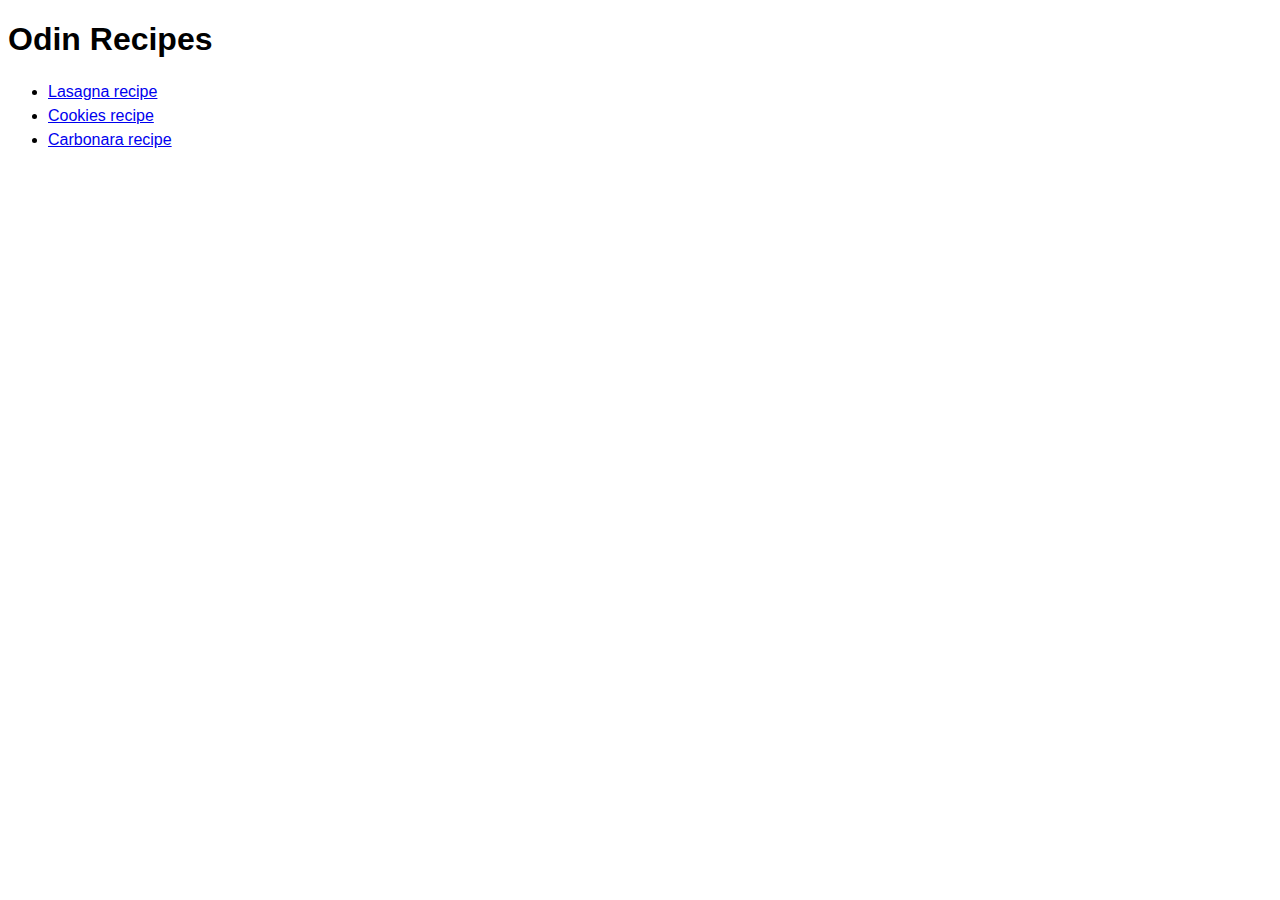
<file: index.html>
<!DOCTYPE html>
<html lang="en">
<head>
    <meta charset="UTF-8">
    <title>Document</title>
    <link rel="stylesheet" href="style.css">
</head>
<body>
    <h1>Odin Recipes</h1>
    <ul>
        <li><a href="recipes/lasagna.html">Lasagna recipe</a></li>
        <li><a href="recipes/cookies.html">Cookies recipe</a></li>
        <li><a href="recipes/carbonara.html">Carbonara recipe</a></li>
    </ul>
</body>
</html>
</file>
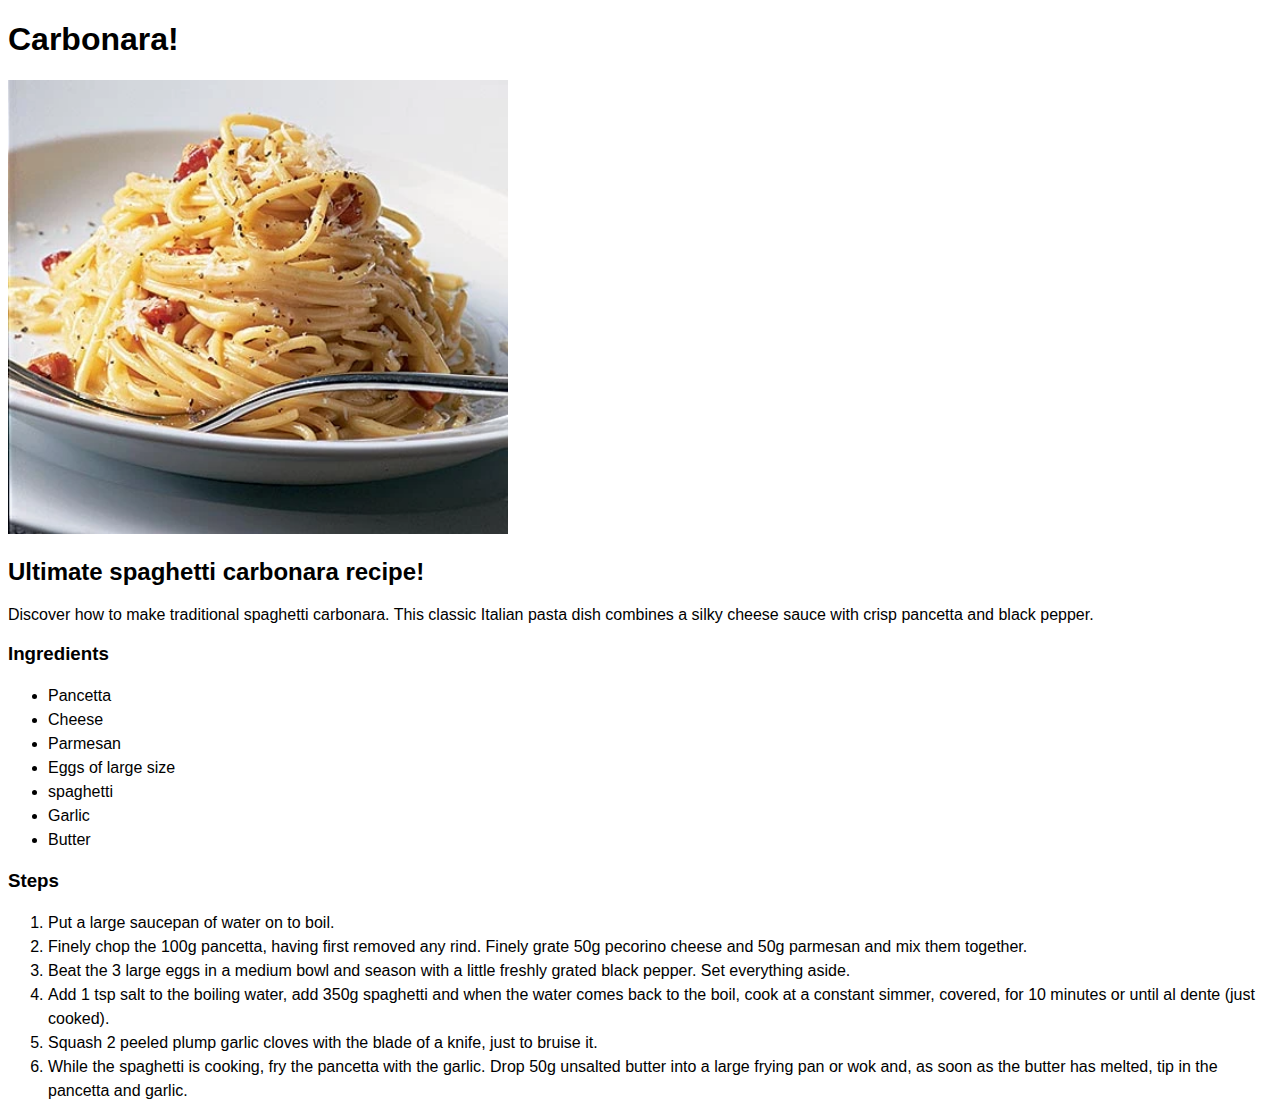
<file: recipes/carbonara.html>
<!DOCTYPE html>
<html lang="en">
<head>
    <meta charset="UTF-8">
    <title>Carbonara</title>
    <link rel="stylesheet" href="../style.css">
</head>
<body>
    <h1>Carbonara!</h1>
    <img src="../images/carbonara.webp" alt="Picture of Carbonara" width="500px">
    <h2>Ultimate spaghetti carbonara recipe!</h2>
    <p>Discover how to make traditional spaghetti carbonara. This classic Italian pasta dish combines a silky cheese sauce with crisp pancetta and black pepper.</p>

    <h3>Ingredients</h3>
    <ul>
        <li>Pancetta</li>
        <li>Cheese</li>
        <li>Parmesan</li>
        <li>Eggs of large size</li>
        <li>spaghetti</li>
        <li>Garlic</li>
        <li>Butter</li>
    </ul>
 
    <h3>Steps</h3>
    <ol>
        <li>Put a large saucepan of water on to boil.</li>
        <li>Finely chop the 100g pancetta, having first removed any rind. Finely grate 50g pecorino cheese and 50g parmesan and mix them together.</li>
        <li>Beat the 3 large eggs in a medium bowl and season with a little freshly grated black pepper. Set everything aside.</li>
        <li>Add 1 tsp salt to the boiling water, add 350g spaghetti and when the water comes back to the boil, cook at a constant simmer, covered, for 10 minutes or until al dente (just cooked).</li>
        <li>Squash 2 peeled plump garlic cloves with the blade of a knife, just to bruise it.</li>
        <li>While the spaghetti is cooking, fry the pancetta with the garlic. Drop 50g unsalted butter into a large frying pan or wok and, as soon as the butter has melted, tip in the pancetta and garlic.</li>
    </ol>

</body>
</html>
</file>
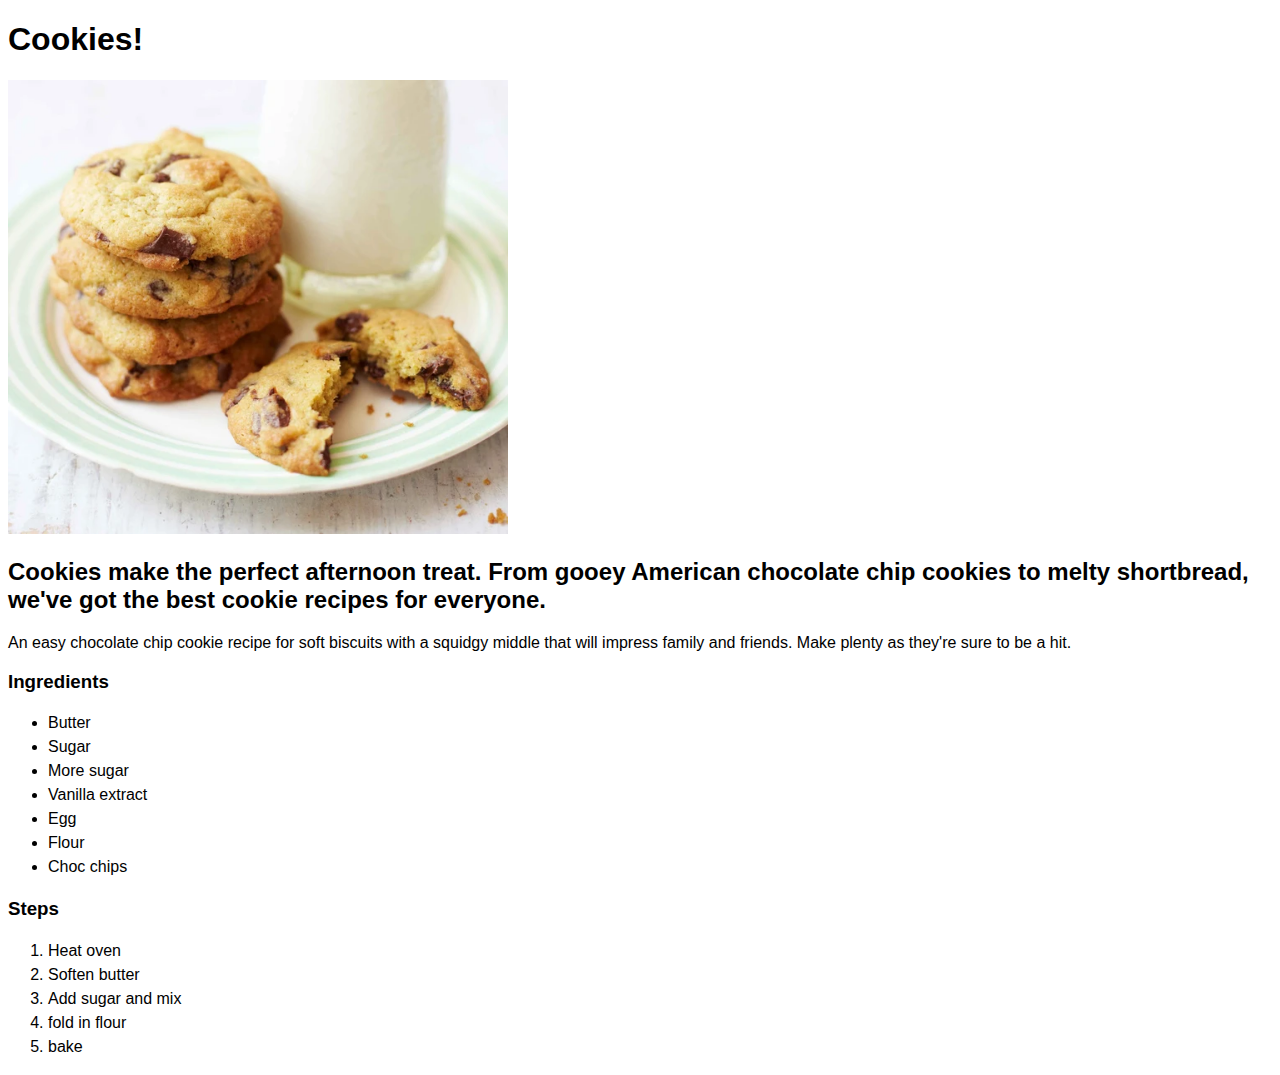
<file: recipes/cookies.html>
<!DOCTYPE html>
<html lang="en">
<head>
    <meta charset="UTF-8">
    <title>Cookies</title>
    <link rel="stylesheet" href="../style.css">
</head>
<body>
    <h1>Cookies!</h1>
    <img src="../images/cookies.webp" alt="Picture of cookies" width="500px">
    <h2>Cookies make the perfect afternoon treat. From gooey American chocolate chip cookies to melty shortbread, we've got the best cookie recipes for everyone.</h2>
    <p>An easy chocolate chip cookie recipe for soft biscuits with a squidgy middle that will impress family and friends. Make plenty as they're sure to be a hit.</p>

    <h3>Ingredients</h3>
    <ul>
        <li>Butter</li>
        <li>Sugar</li>
        <li>More sugar</li>
        <li>Vanilla extract</li>
        <li>Egg</li>
        <li>Flour</li>
        <li>Choc chips</li>
    </ul>
 
    <h3>Steps</h3>
    <ol>
        <li>Heat oven</li>
        <li>Soften butter</li>
        <li>Add sugar and mix</li>
        <li>fold in flour</li>
        <li>bake</li>
    </ol>

</body>
</html>
</file>
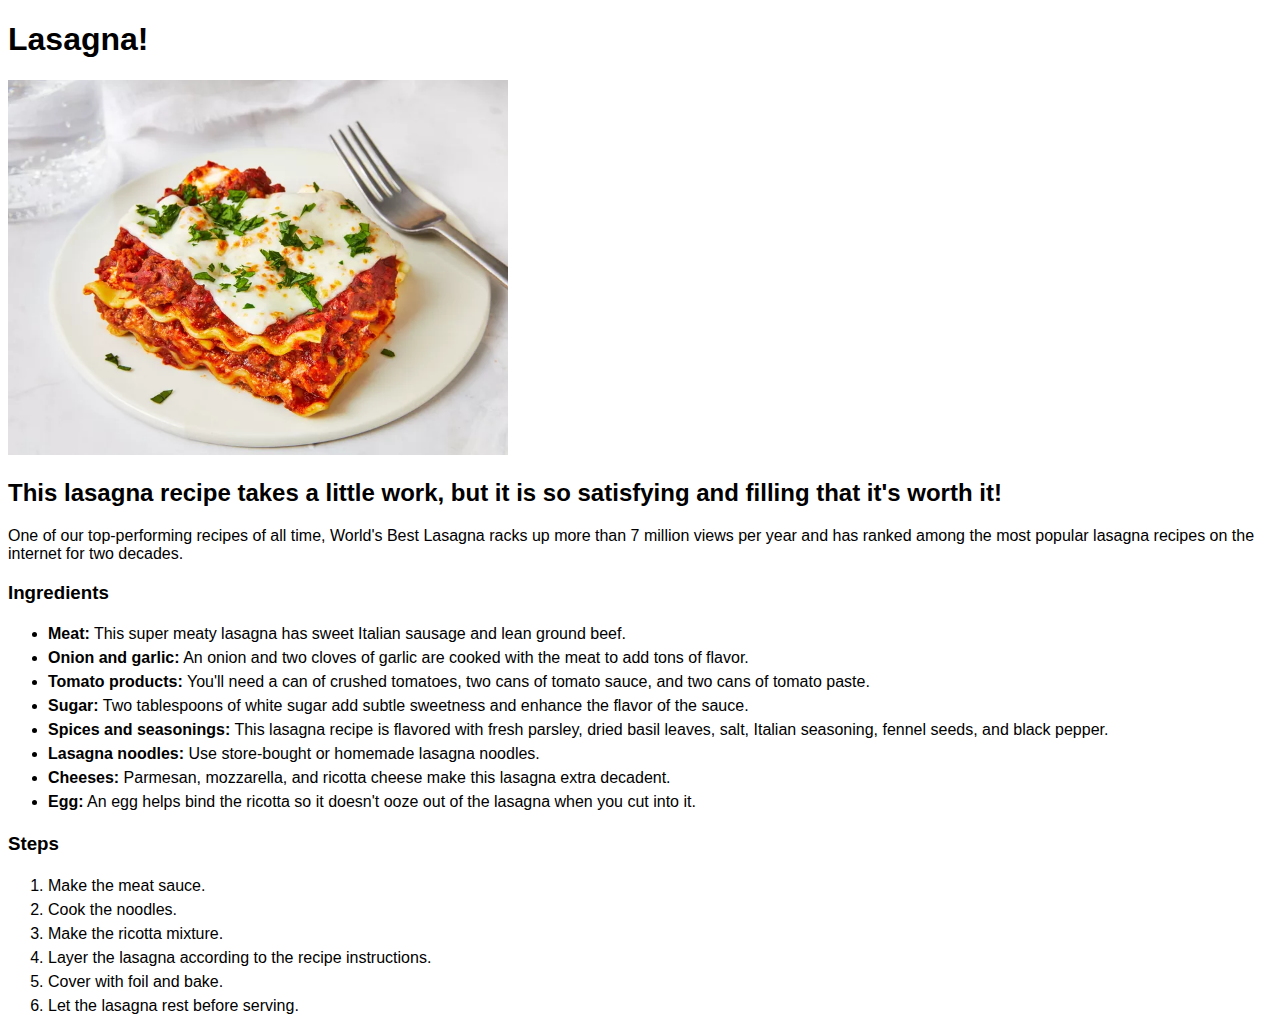
<file: recipes/lasagna.html>
<!DOCTYPE html>
<html lang="en">
<head>
    <meta charset="UTF-8">
    <title>Lasagna</title>
    <link rel="stylesheet" href="../style.css">
</head>
<body>
    <h1>Lasagna!</h1>
    <img src="../images/lasagna.webp" alt="Picture of lasagna" width="500px">
    <h2>This lasagna recipe takes a little work, but it is so satisfying and filling that it's worth it!</h2>
    <p>One of our top-performing recipes of all time, World's Best Lasagna racks up more than 7 million views per year and has ranked among the most popular lasagna recipes on the internet for two decades.</p>

    <h3>Ingredients</h3>
    <ul>
        <li><strong>Meat:</strong> This super meaty lasagna has sweet Italian sausage and lean ground beef.</li>
        <li><strong>Onion and garlic:</strong> An onion and two cloves of garlic are cooked with the meat to add tons of flavor.</li>
        <li><strong>Tomato products:</strong> You'll need a can of crushed tomatoes, two cans of tomato sauce, and two cans of tomato paste.</li>
        <li><strong>Sugar:</strong> Two tablespoons of white sugar add subtle sweetness and enhance the flavor of the sauce.</li>
        <li><strong>Spices and seasonings:</strong> This lasagna recipe is flavored with fresh parsley, dried basil leaves, salt, Italian seasoning, fennel seeds, and black pepper.</li>
        <li><strong>Lasagna noodles:</strong> Use store-bought or homemade lasagna noodles.</li>
        <li><strong>Cheeses:</strong> Parmesan, mozzarella, and ricotta cheese make this lasagna extra decadent.</li>
        <li><strong>Egg:</strong> An egg helps bind the ricotta so it doesn't ooze out of the lasagna when you cut into it.</li>
    </ul>
 
    <h3>Steps</h3>
    <ol>
        <li>Make the meat sauce.</li>
        <li>Cook the noodles.</li>
        <li>Make the ricotta mixture.</li>
        <li>Layer the lasagna according to the recipe instructions.</li>
        <li>Cover with foil and bake.</li>
        <li>Let the lasagna rest before serving.</li>
    </ol>

</body>
</html>
</file>
<file: style.css>
body{
    font-family: Helvetica, Arial, sans-serif;
}

li{
    line-height: 1.5em;
}
</file>
